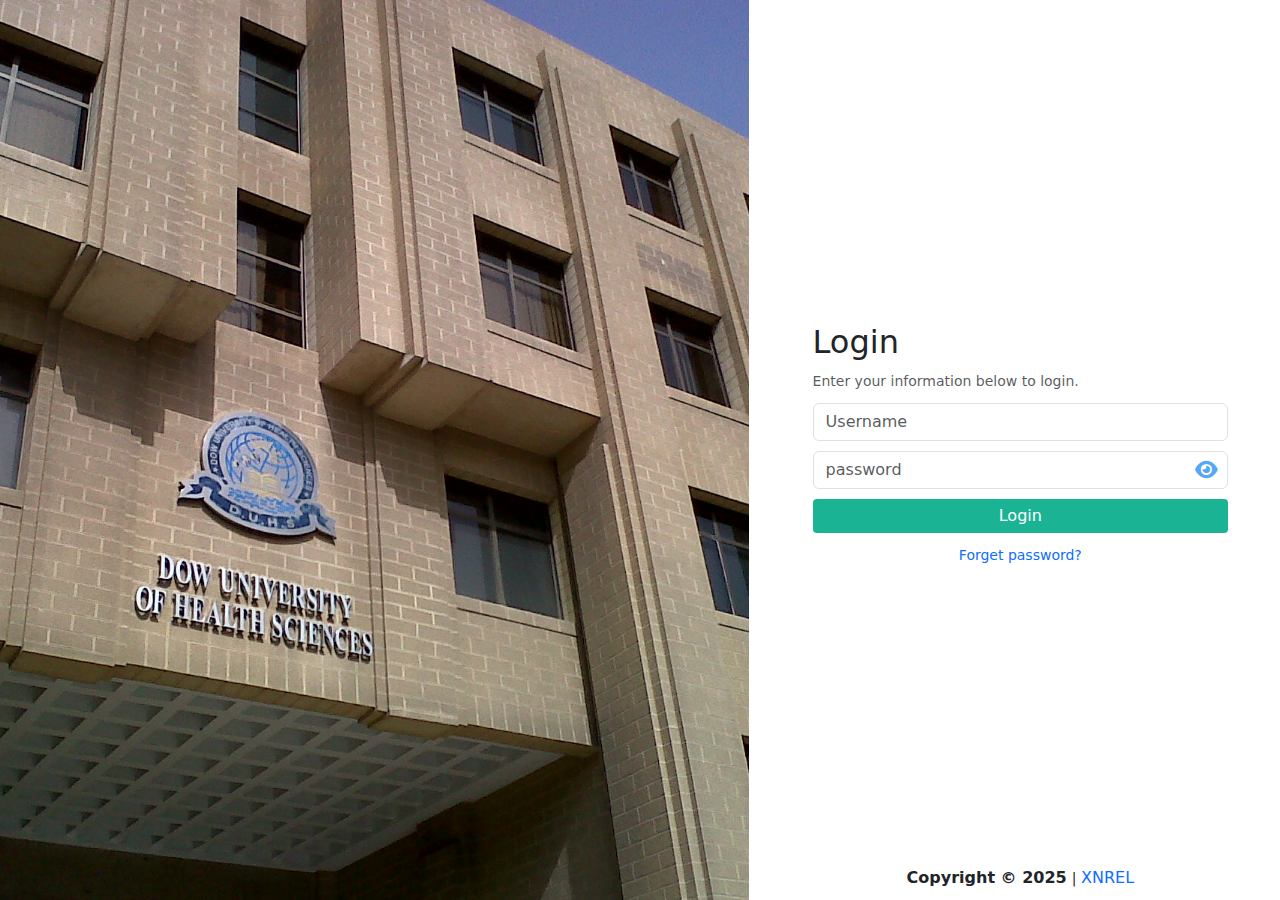
<file: index.html>
<!DOCTYPE html>
<html lang="en">
<head>
    <meta charset="UTF-8">
    <meta name="viewport" content="width=device-width, initial-scale=1, shrink-to-fit=no">
    <link rel="stylesheet" href="CSS/bootstrap.css">
    <link rel="stylesheet" href="CSS/style.css">
  
    <title>Document</title>
    <link href="https://cdnjs.cloudflare.com/ajax/libs/font-awesome/6.0.0-beta3/css/all.min.css" rel="stylesheet">
</head>
<body>
    
         

            </div>
        </div>
       </div>
    <div class="container-fluid">
        <div class="row"> 

            <div class="col-lg-7  img">
            </div>
            <div class="col-lg-5 "> 
                <div class="container m-auto">
                    
                        <div class="formcontainer">
                           <h2 > Login</h2>
                           <small class= "text-center form-text">Enter your information below to login.</small>
                    
                           <div class="form-group">
                            <input type="text" class="form-control" placeholder="Username" title="please fill out this field" data-toggle="tooltip">
                          </div>
                           <div class="form-group">
                            <input type="password" class="form-control" id="password" placeholder="password" title="please fill out this field"
                            >
                            <span class="eye-icon" id="toggle-password">
                                <i class="fa fa-eye" aria-hidden="true"></i>

                            </span>
                           </div>
                           <div class="form-group">
                            <button type="submit" >Login</button>
                           </div>
                            <div class="form-group text-center">
                                <a href="index3.html" target="_self" id="forgot-password-link"><small >Forget password?</small></a>
                                </div>
                         </div>
                 <div class="footercol5">
                    <div class="footer">
                        <div>
                            <strong>Copyright © 2025</strong>
                            <small>
                                |
                            </small>
                            <a href="https://xnrel.com/" target="_blank">XNREL</a>
                        </div>
                    </div>
                  </div>
                </div> 
                 
            </div>
        </div>

    </div>
<script>
    
 // Get the notification box and the close button



document.querySelector('a').addEventListener('click', function(e) {
  e.preventDefault(); // Default behavior ko rokna
  window.location.href = this.href; // Same tab mein page open karna
});

const passwordInput = document.getElementById('password');
    const togglePassword = document.getElementById('toggle-password');

    // Add an event listener for the eye icon
    togglePassword.addEventListener('click', function () {
        // Toggle the type of the input between password and text
        const type = passwordInput.type === 'password' ? 'text' : 'password';
        passwordInput.type = type;

        // Toggle the icon between eye and eye-slash
        this.innerHTML = type === 'password' 
            ? '<i class="fa fa-eye" aria-hidden="true"></i>' 
            : '<i class="fa fa-eye-slash" aria-hidden="true"></i>';
    });
    
    </script>
</body>
</html>
</file>
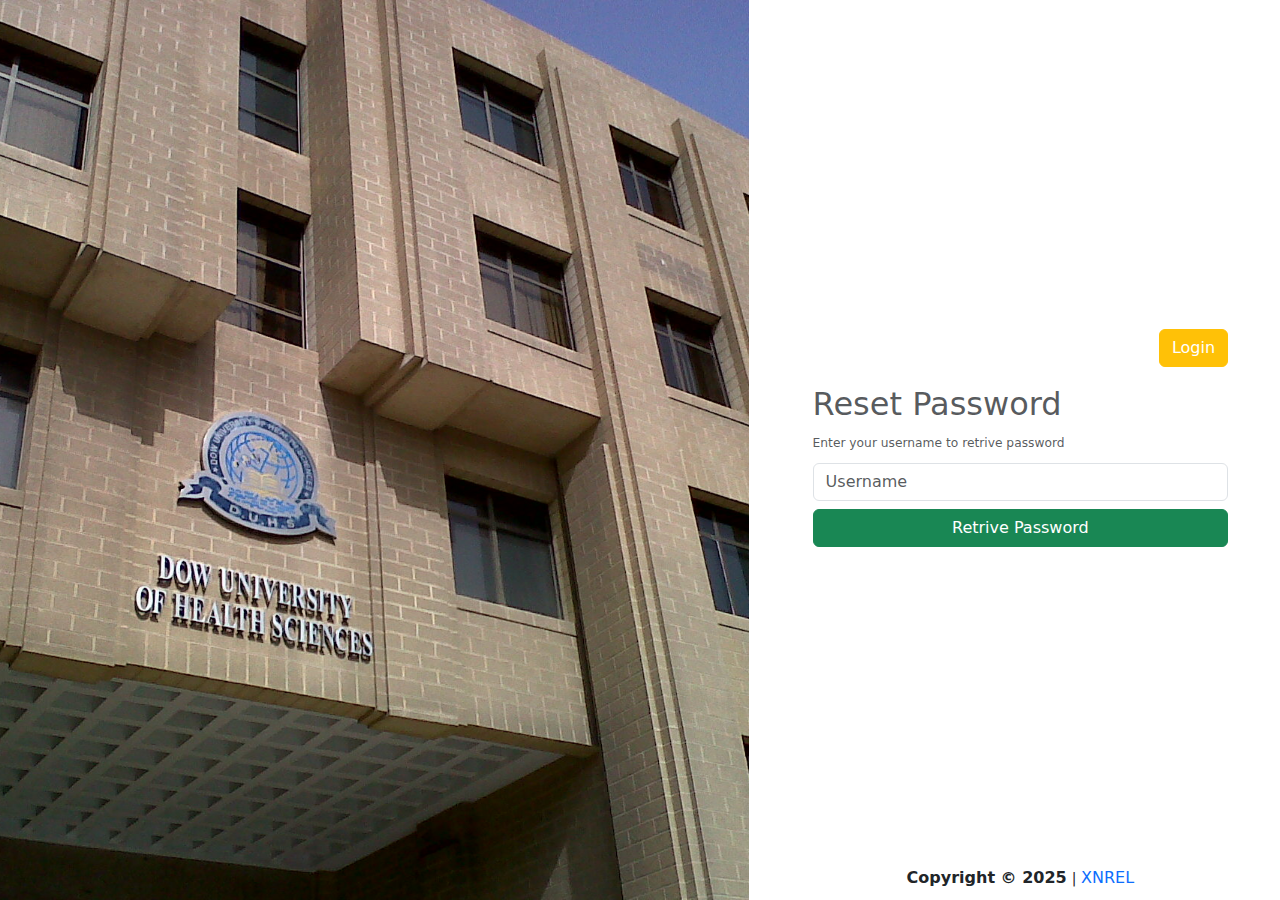
<file: index3.html>
<!DOCTYPE html>
<html lang="en">
<head>
    <meta charset="UTF-8">
    <meta name="viewport" content="width=device-width, initial-scale=1.0">
   <link rel="stylesheet" href="CSS/bootstrap.css"> 
   <link rel="stylesheet" href="CSS/index3.css">
    <title>Margin</title>
</head>
<body>
    <div class="container-fluid">
        <div class="row"> 
            <div class="col-lg-7 img">
            </div>
            <div class="col-lg-5"> 
                <div class="container m-auto">
                    
                        <div class="formcontainer d-flex form-text ">
                            
                           <button type="button" class="btn btn-warning ms-auto " style="color: white;">Login</button>
                           <div class="form mt-2 mb-2">   
                             <div style="padding-bottom:20px;">
                            <div class="form-group ">
                            <h2 >Reset Password</h2>
                            <small>Enter your username to retrive password</small></div>

                            <input type="text" class="form-control" placeholder="Username" title="please fill out this field">

                            <button type="submit" class="btn btn-success mt-2" style="color: white;">Retrive Password</button>
                          </div>
                        </div>
                        
                           

                           
                        </div>
                           
                          
                        <div class="footercol5">
                            <div class="footer">
                                <div>
                                    <strong>Copyright © 2025</strong>
                                    <small>
                                        |
                                    </small>
                                    <a href="https://xnrel.com/" target="_blank">XNREL</a>
                                </div>
                            </div>
                          </div> </div>
              
                        </div>

                    </div>
                  </div>
                </div> 
                 
            </div>
        </div>
    </div>
    
</body>
</html>
</file>
<file: CSS/style.css>
body{

    margin: 0%;
   height: 100%;
    box-sizing: border-box;
    overflow-x: hidden;
      padding: 0;
      
   
}
.container-fluid{
    padding: 0;
    height: 100vh;
    z-index: 1;
    

}
.row{
    display: flex;
    height: 100vh;
    flex-wrap: wrap ;

}

.img{
    background-image: url(img-duhs.jpg);
    background-size: cover; /* Ensures the image covers the entire page */
    background-position: center; /* Centers the image */
    background-repeat: no-repeat;
    height: 100%;
}
/* Center the login form inside the page */


.container{
    
    display: flex;
    flex-direction: column;
    justify-content: center;
    align-items: center;
    min-height: 100vh;
    margin: 0%;
    padding: 0%;
    

}
.formcontainer
{width: 80%;
    flex-direction: column;
    justify-content: space-between;  /* Space out elements evenly */
    height: 100%;
 
  
}
.form-group {
    margin: 10px 0;
      position: relative;/* Add some space between form elements */
}
a{
    text-decoration: none;
}
.form-group button {
    background-color: #1ab394;
    color: #fff;
    padding: 5px;
    border: none;
    border-radius: 4px;
    cursor: pointer;
    font-size: 16px;
    width: 100%;
}
.form-group button:hover {
    background-color: #179b7a; /* Darker shade of the original color */
}
.eye-icon {
    position: absolute;
    right: 10px; /* Position the icon on the right */
    top: 50%;
    transform: translateY(-50%);
    cursor: pointer;
    font-size: 20px;
    color: #1e8cf3c4;
  }
  h2{
 font-weight: 300;
  }
  .footer{
    text-align: center;
   
  }
  .footercol5{
 
    position: absolute;  /* Footer ko ab col-md-5 ke andar fixed karna */
    bottom: 0;           /* Footer ko col-md-5 ke neeche align karna */
    left: 0;
    right: 0;
    background-color: #fff;  /* Optional: Background color for the footer */
    padding: 10px 0;   /* Padding for the footer */
    text-align: center;
    }

  

.col-lg-5{
    position: relative;
    
}

.mainbox{
    background-color: #fff;
    border-radius: 5px ;
    
}
.h2{
    color: #575757;

} 

.mainbox{
    display: none;
    position: fixed;
            top: 50%;
            left: 50%;
            transform: translate(-50%, -50%); /* Center the box */
            padding: 20px;
            text-align: center;
            z-index: 1050; /* Ensure it's on top */
            width: 80%; /* Adjust width if necessary */
            max-width: 500px; /* Maximum width */
            opacity: 0; /* Initially hidden */
    transition: opacity 0.3s ease; 
}

.mainbox a {
    display: block;
    margin: 10px 0;
    color:rgba(11, 134, 216, 0.801);
    text-decoration: none;
}

.mainbox a:hover {
    color:rgba(17, 24, 29, 0.801) ;
}
.close-btn {
    position: absolute;
    bottom: 10px;
    left: 50%;
    transform: translateX(-50%);
    
    color: white;
    border: none;
    padding: 8px 16px;
    cursor: pointer;
    background-color: rgb(221, 107, 85) ;
    color: #fff
}
</file>
<file: CSS/index3.css>
body{
    margin: 0%;
    height: 100%;
     overflow-x: hidden;
     box-sizing: border-box;  padding: 0;
}
.container-fluid{
    padding: 0;
    height: 100vh;
    

}
.row{
    
    height: 100vh;
    display: flex;
    flex-wrap: wrap;
}
.img{
    background-image: url(img-duhs.jpg);
    background-size: cover; /* Ensures the image covers the entire page */
    background-position: center; /* Centers the image */
    background-repeat: no-repeat;
    height: 100vh;
}
.container{
    
    display: flex;
    flex-direction: column;
    justify-content: center;
    align-items: center;
    min-height: 100vh;
    margin: 0%;
    padding: 0%;
    position: relative;

}
.formcontainer
{width: 80%;
    flex-direction: column;
    justify-content: space-between;  /* Space out elements evenly */
    height: 100%;
 
  
}
.form-group {
    margin: 10px 0;
      position: relative;/* Add some space between form elements */
}
.form-group input{
    border-radius: 0;
}
a{
    text-decoration: none;
}
.btn{
    display: block;    
    
}
h2{
    font-weight: 300;
     }
.btn-success{
    width: 100%;
    
}
.footer{
    text-align: center;
   
  }
  .footercol5{
 
    position: absolute;  /* Footer ko ab col-md-5 ke andar fixed karna */
    bottom: 0;           /* Footer ko col-md-5 ke neeche align karna */
    left: 0;
    right: 0;
    background-color: #fff;  /* Optional: Background color for the footer */
    padding: 10px 0;   /* Padding for the footer */
    text-align: center;
    }
</file>
